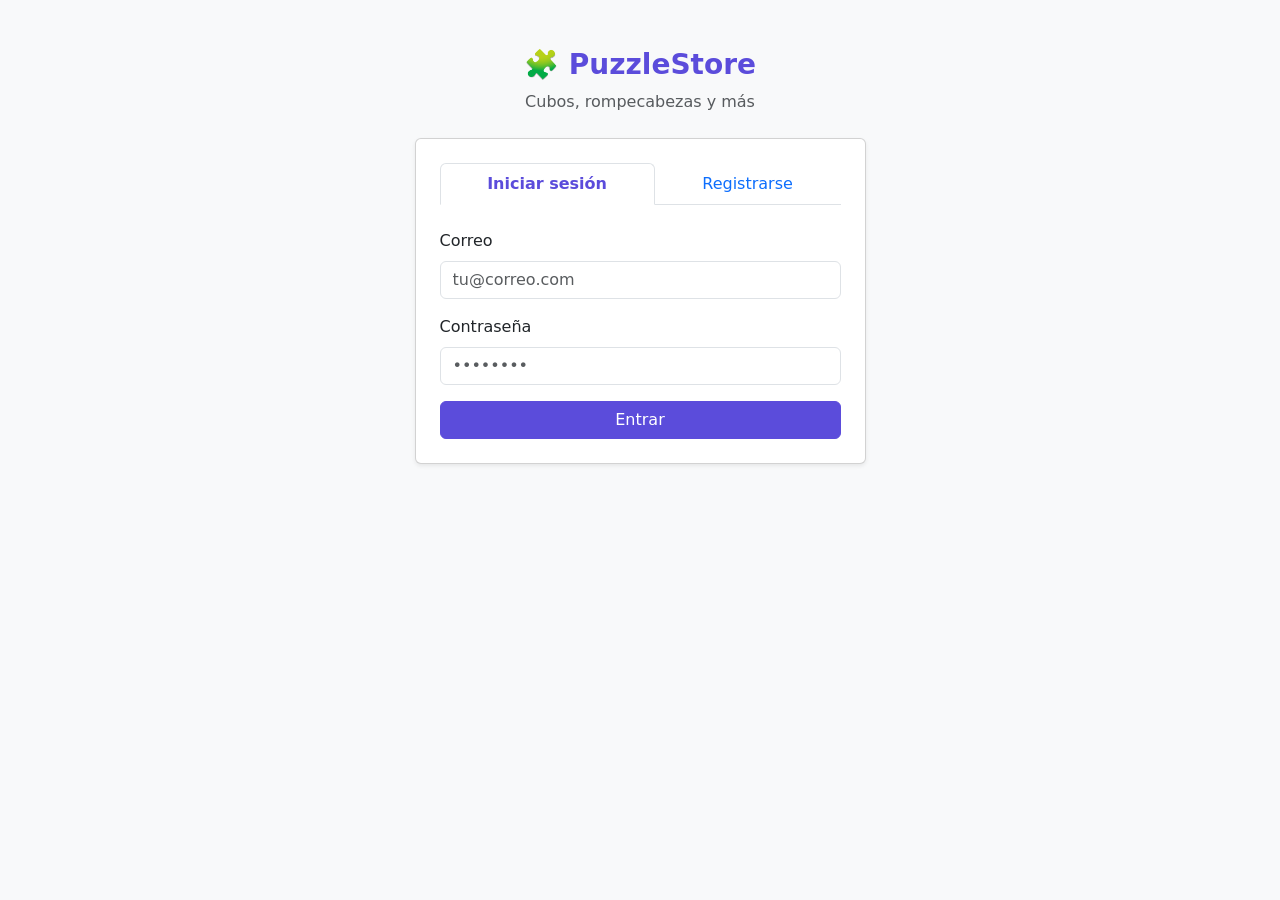
<file: frontend/index.html>
<!doctype html>
<html lang="es">
  <head>
    <meta charset="UTF-8" />
    <meta name="viewport" content="width=device-width, initial-scale=1.0" />
    <title>PuzzleStore — Catálogo</title>
    <link
      href="https://cdn.jsdelivr.net/npm/bootstrap@5.3.3/dist/css/bootstrap.min.css"
      rel="stylesheet"
    />
    <link href="css/styles.css" rel="stylesheet" />
  </head>
  <body>
    <!-- BARRA SUPERIOR -->
    <nav class="navbar navbar-expand-lg navbar-dark bg-brand sticky-top">
      <div class="container">
        <a class="navbar-brand fw-bold" href="index.html">🧩 PuzzleStore</a>
        <div class="d-flex align-items-center gap-3 ms-auto">
          <span
            class="navbar-text text-white-50 small"
            id="usuario-email"
          ></span>
          <!-- Botón del carrito con contador -->
          <button
            class="btn btn-light position-relative"
            data-bs-toggle="offcanvas"
            data-bs-target="#carrito"
          >
            🛒 Carrito
            <span
              id="carrito-badge"
              class="position-absolute top-0 start-100 translate-middle badge rounded-pill bg-danger d-none"
              >0</span
            >
          </button>
          <button class="btn btn-outline-light" id="btn-salir">Salir</button>
        </div>
      </div>
    </nav>

    <div class="container py-4">
      <!-- BUSCADOR -->
      <div class="row mb-4">
        <div class="col-md-6 mx-auto">
          <input
            type="text"
            id="buscador"
            class="form-control form-control-lg"
            placeholder="🔍 Buscar productos..."
          />
        </div>
      </div>

      <!-- CATÁLOGO -->
      <h2 class="h4 mb-3">Catálogo</h2>
      <div id="catalogo" class="row g-4">
        <!-- las tarjetas se inyectan desde index.js -->
      </div>
      <p id="catalogo-vacio" class="text-muted text-center py-5 d-none">
        No se encontraron productos.
      </p>

      <!-- SECCIÓN DE CHAT (se activa en la Fase 6) -->
      <hr class="my-5" />
      <section id="chat-seccion">
        <h2 class="h4 mb-3">💬 Atención en línea</h2>
        <div class="card">
          <div id="chat-mensajes" class="card-body chat-mensajes"></div>
          <div class="card-footer d-flex gap-2">
            <input
              type="text"
              id="chat-input"
              class="form-control"
              placeholder="Escribe tu mensaje..."
            />
            <button id="chat-enviar" class="btn btn-brand">Enviar</button>
          </div>
        </div>
      </section>
    </div>

    <!-- PANEL LATERAL DEL CARRITO (offcanvas de Bootstrap) -->
    <div class="offcanvas offcanvas-end" id="carrito">
      <div class="offcanvas-header">
        <h5 class="offcanvas-title">🛒 Tu carrito</h5>
        <button class="btn-close" data-bs-dismiss="offcanvas"></button>
      </div>
      <div class="offcanvas-body d-flex flex-column">
        <div id="carrito-items" class="flex-grow-1"></div>
        <div class="border-top pt-3">
          <div class="d-flex justify-content-between mb-3">
            <strong>Total:</strong>
            <strong id="carrito-total">$0.00</strong>
          </div>
          <a
            href="checkout.html"
            class="btn btn-brand w-100"
            id="btn-ir-checkout"
            >Ir a pagar</a
          >
        </div>
      </div>
    </div>

    <script src="https://cdn.jsdelivr.net/npm/bootstrap@5.3.3/dist/js/bootstrap.bundle.min.js"></script>
    <script src="js/auth.js"></script>
    <script src="js/api.js"></script>
    <script src="js/chat.js"></script>
    <script src="js/index.js"></script>
  </body>
</html>
</file>
<file: frontend/css/styles.css>
:root {
  --brand: #5b4cdb; /* color principal de la tienda */
  --brand-oscuro: #4a3bc4; /* variante para hover */
}

/* ---- Color de marca (reemplaza a las clases de color de Bootstrap) ---- */
.bg-brand {
  background-color: var(--brand) !important;
}
.text-brand {
  color: var(--brand) !important;
}

.btn-brand {
  background-color: var(--brand);
  border-color: var(--brand);
  color: #fff;
}
.btn-brand:hover {
  background-color: var(--brand-oscuro);
  border-color: var(--brand-oscuro);
  color: #fff;
}

/* ---- Catálogo ---- */
.producto-img {
  height: 200px;
  object-fit: cover; /* recorta la imagen para que todas midan igual */
}

/* ---- Carrito ---- */
.carrito-img {
  width: 48px;
  height: 48px;
  object-fit: cover;
  border-radius: 6px;
}

/* ---- Tabla de admin ---- */
.admin-thumb {
  width: 48px;
  height: 48px;
  object-fit: cover;
  border-radius: 6px;
}

/* ---- Chat ---- */
.chat-mensajes {
  height: 320px;
  overflow-y: auto; /* scroll cuando hay muchos mensajes */
  background-color: #f8f9fa;
}
.chat-burbuja {
  max-width: 75%;
  padding: 8px 12px;
  border-radius: 12px;
}
.chat-autor {
  opacity: 0.7;
  margin-bottom: 2px;
}

/* Pestañas activas con el color de marca */
.nav-tabs .nav-link.active {
  color: var(--brand);
  font-weight: 600;
}
</file>
